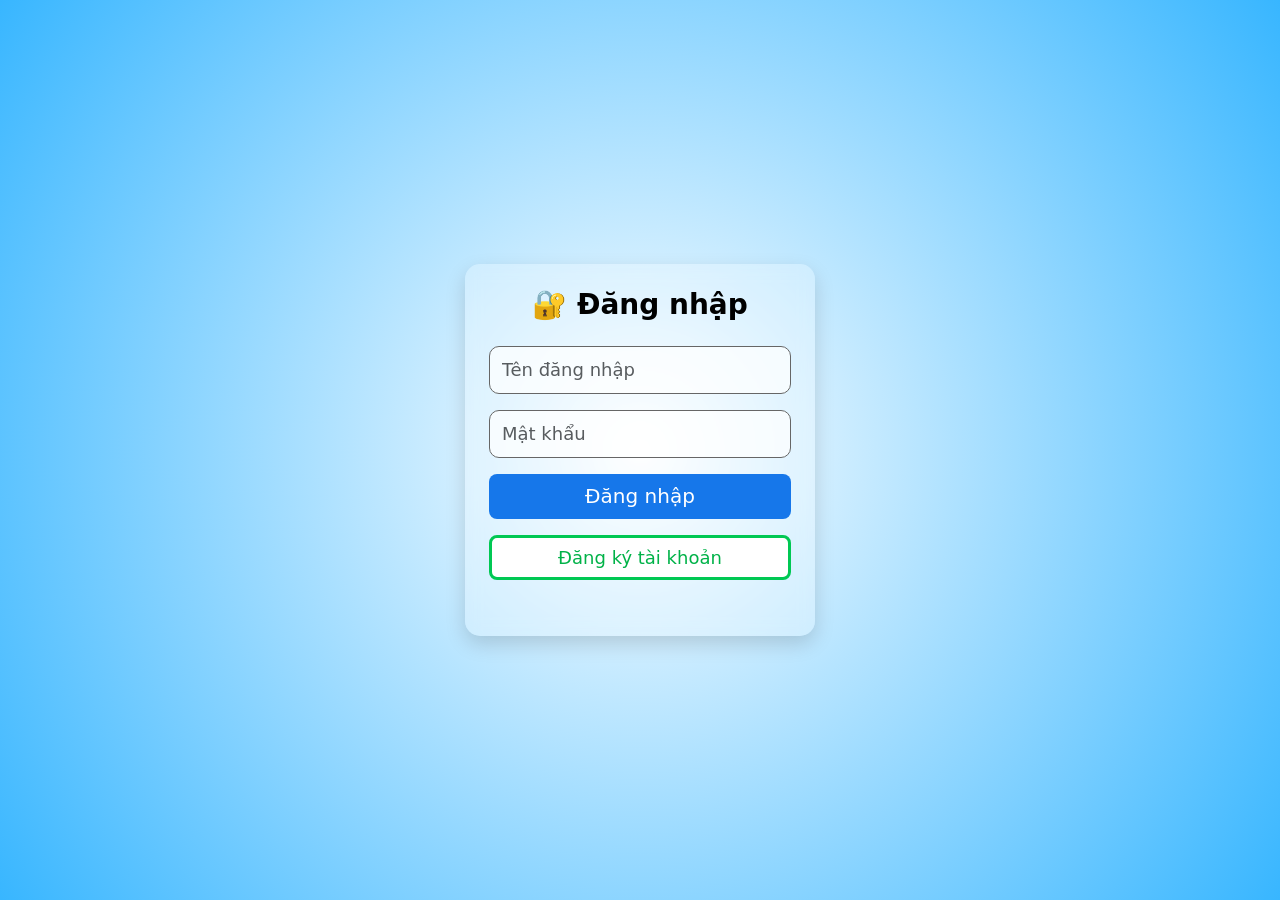
<file: ClassScheduler/index.html>
<!DOCTYPE html>
<html lang="vi">
<head>
  <meta charset="UTF-8">
  <meta name="viewport" content="width=device-width, initial-scale=1.0">
  <title>ClassScheduler</title>

  <link href="https://cdn.jsdelivr.net/npm/bootstrap@5.3.0/dist/css/bootstrap.min.css" rel="stylesheet">
  <link rel="stylesheet" href="css/style.css">
</head>
<body>

<div class="topbar">

  <div class="logo-title">
    <span class="icon">🗓️</span>
    <h1>Thời khóa biểu</h1>
  </div>

  <input type="text"
       id="search"
       class="form-control my-3"
       placeholder="Tìm môn học, ngày, giờ, phòng...">

  <button class="logout-btn" onclick="logout()">
    Đăng xuất
  </button>

</div>

<div class="main-container">

  <div id="scheduleList" class="subject-list"></div>

  <div class="schedule-table">
    <div class="day" id="T2">
      <div class="day-title">T2</div>
    </div>
    <div class="day" id="T3">
      <div class="day-title">T3</div>
    </div>
    <div class="day" id="T4">
      <div class="day-title">T4</div>
    </div>
    <div class="day" id="T5">
      <div class="day-title">T5</div>
    </div>
    <div class="day" id="T6">
      <div class="day-title">T6</div>
    </div>
    <div class="day" id="T7">
      <div class="day-title">T7</div>
    </div>
    <div class="day" id="CN">
      <div class="day-title">CN</div>
    </div>
  </div>

  <div id="alertBox"></div>

</div>
<script>

const today = new Date().getDay();

const days = document.querySelectorAll(".day");

let index;

if(today === 0){
    index = 6;
}else{
    index = today - 1;
}

days[index].classList.add("current-day");

</script>
<script src="js/utils.js"></script>
<script src="js/api.js"></script>
<script src="js/main.js"></script>

</body>
</html>
</file>
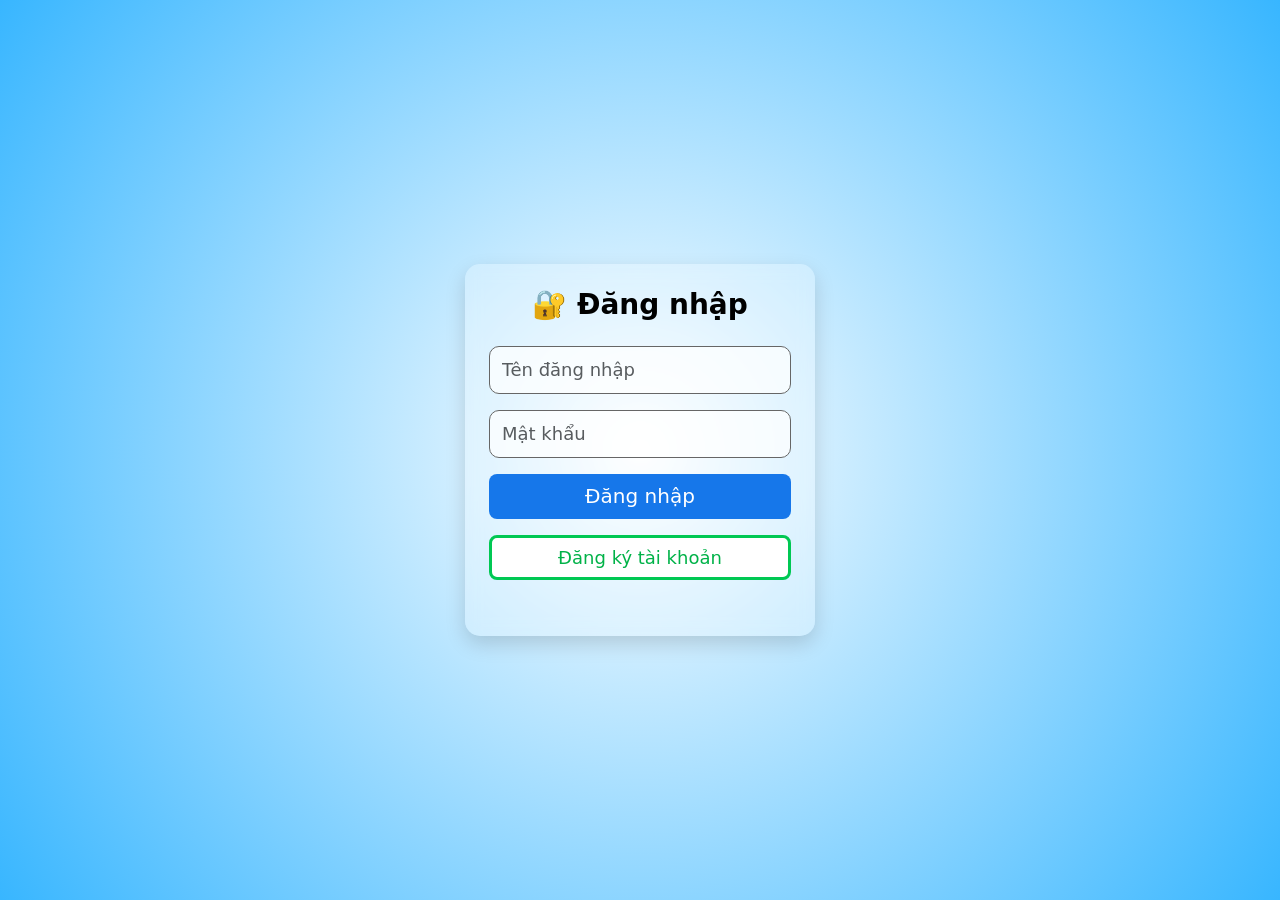
<file: ClassScheduler/admin.html>
<!DOCTYPE html>
<html lang="vi">
<head>
  <meta charset="UTF-8">
  <meta name="viewport" content="width=device-width, initial-scale=1.0">
  <title>Admin</title>

  <link href="https://cdn.jsdelivr.net/npm/bootstrap@5.3.0/dist/css/bootstrap.min.css" rel="stylesheet">
  <link rel="stylesheet" href="css/admin.css">
</head>
<body>

<div class="topbar">

  <div class="logo-title">
    <span class="icon">⚙️</span>
    <h2>Admin quản lý lịch học</h2>
  </div>

  <input type="text"
       id="search"
       class="form-control my-3"
       placeholder="Tìm môn học, ngày, giờ, phòng...">

  <button class="logout-btn" onclick="logout()">
    Đăng xuất
  </button>

</div>


<div class="container py-4">

  <div class="form-box">
  
  <form id="form">
    <input id="subject" class="form-control my-2" placeholder="Môn học">
    <input id="date" type="date" class="form-control my-2">
    <input id="time" type="time" class="form-control my-2">
    <input id="room" class="form-control my-2" placeholder="Phòng">

    <button class="btn btn-primary">Thêm</button>
  </form>

</div>

  <div class="table-box">
  <table class="table mt-4">
    <thead>
      <tr>
        <th>Môn</th>
        <th>Ngày</th>
        <th>Giờ</th>
        <th>Phòng</th>
        <th>Xóa</th>
      </tr>
    </thead>
    <tbody id="tb"></tbody>
  </table>

  </div>

</div>

<script src="https://code.jquery.com/jquery-3.7.1.min.js"></script>
<script src="js/api.js"></script>
<script src="js/utils.js"></script>
<script src="js/admin.js"></script>

</body>
</html>
</file>
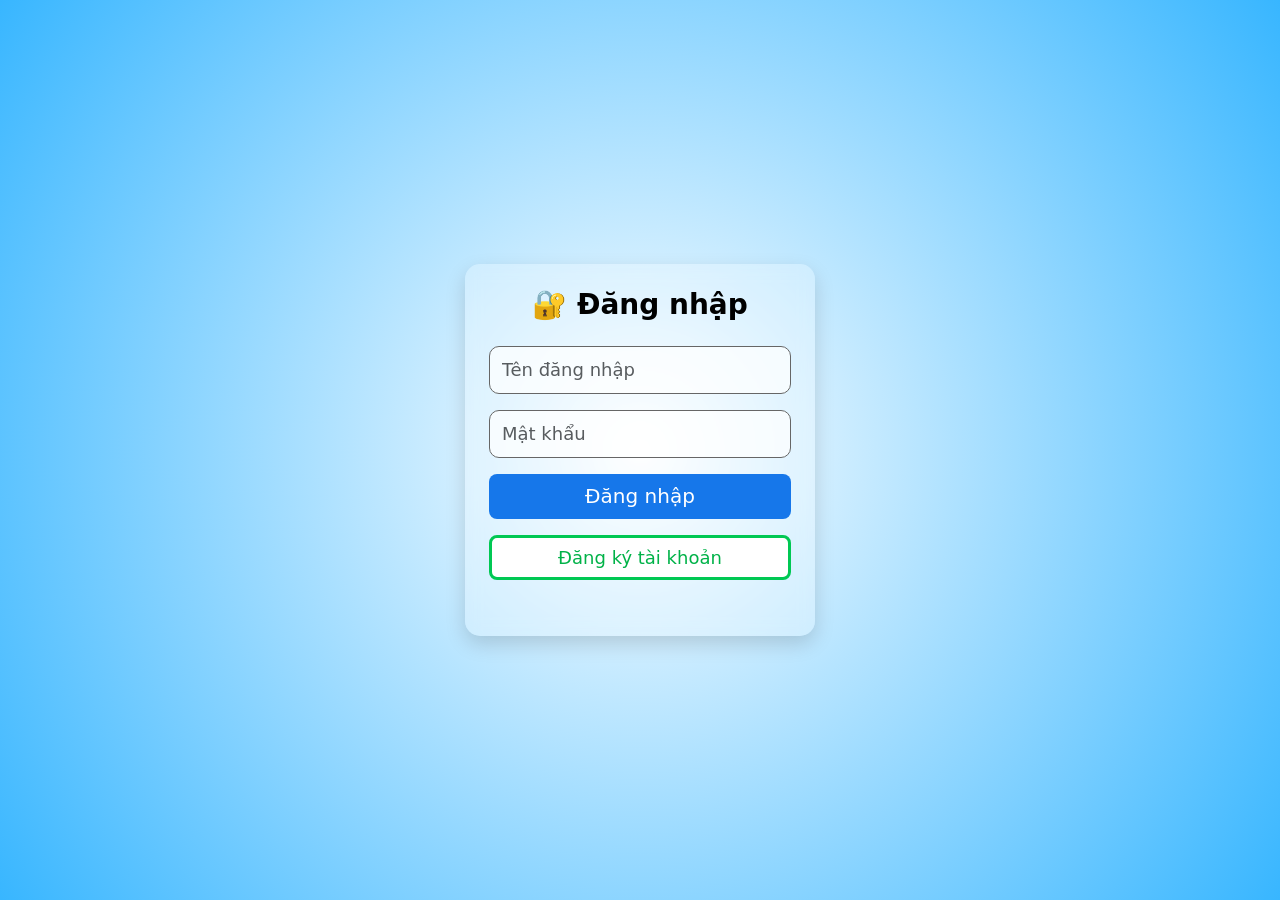
<file: ClassScheduler/login.html>
<!DOCTYPE html>
<html lang="vi">
<head>
    <meta charset="UTF-8">
    <meta name="viewport" content="width=device-width, initial-scale=1.0">
    <title>Đăng nhập</title>

    <link href="https://cdn.jsdelivr.net/npm/bootstrap@5.3.0/dist/css/bootstrap.min.css" rel="stylesheet">
    <link rel="stylesheet" href="css/login.css">
</head>

<body>

<div class="container d-flex justify-content-center align-items-center vh-100">

    <div class="card login-card p-4 shadow">

        <h3 class="text-center mb-4">🔐 Đăng nhập</h3>

        <input type="text"
               id="username"
               class="form-control mb-3"
               placeholder="Tên đăng nhập">

        <input type="password"
               id="password"
               class="form-control mb-3"
               placeholder="Mật khẩu">

        <button class="btn btn-primary w-100 mb-3"
                onclick="login()">

            Đăng nhập

        </button>

        <button class="btn btn-outline-success w-100"
                onclick="goToRegister()">

            Đăng ký tài khoản

        </button>

        <p id="error"
           class="text-danger text-center mt-3"></p>

    </div>

</div>

<script src="js/login.js"></script>

</body>
</html>
</file>
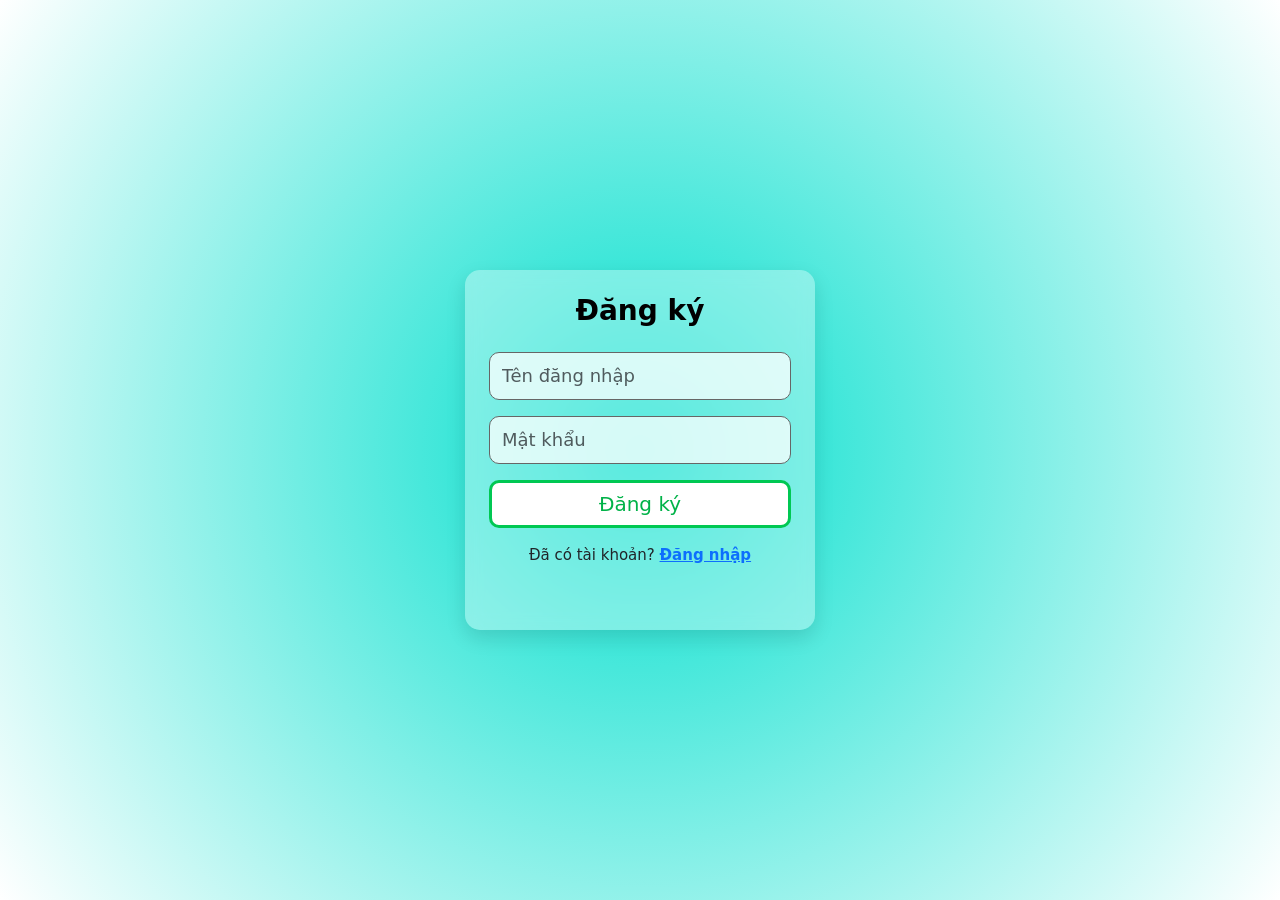
<file: ClassScheduler/register.html>
<!DOCTYPE html>
<html lang="vi">
<head>
    <meta charset="UTF-8">
    <meta name="viewport" content="width=device-width, initial-scale=1.0">
    <title>Đăng ký</title>

    <link href="https://cdn.jsdelivr.net/npm/bootstrap@5.3.0/dist/css/bootstrap.min.css" rel="stylesheet">
    <link rel="stylesheet" href="css/register.css">
</head>

<body>

<div class="container d-flex justify-content-center align-items-center vh-100">

    <div class="card register-card p-4 shadow">

        <h3 class="text-center mb-4">Đăng ký</h3>

        <input type="text"
               id="username"
               class="form-control mb-3"
               placeholder="Tên đăng nhập">

        <input type="password"
               id="password"
               class="form-control mb-3"
               placeholder="Mật khẩu">

        <button class="btn btn-outline-success w-100"
                onclick="register()">

            Đăng ký

        </button>

        <p class="mt-3 text-center">
            Đã có tài khoản?
            <a href="login.html">Đăng nhập</a>
        </p>

        <p id="message" class="text-center mt-2"></p>

    </div>

</div>

<script src="js/register.js"></script>

</body>
</html>
</file>
<file: ClassScheduler/css/style.css>
body {
  font-family: 'Segoe UI', sans-serif;
  background:  linear-gradient(
    to bottom,
    #87c6ee,
    #afd3ea,
    #ffffff
  );

  min-height:100vh;
}

h2 {
  font-weight: 700;
  color: #2c3e50;
}

.card {
  border: none;
  border-radius: 12px;
  transition: 0.25s ease;
  box-shadow: 0 4px 12px rgba(0,0,0,0.08);
}

.card:hover {
  transform: translateY(-5px);
  box-shadow: 0 8px 18px rgba(0,0,0,0.15);
}

.card h5 {
  color: #34495e;
  font-weight: 600;
}

#alertBox .alert {
  border-radius: 10px;
  font-weight: 500;
  animation: fadeIn 0.4s ease-in-out;
}

form input {
  border-radius: 8px !important;
  padding: 10px;
  border: 1px solid #ddd;
}

form input:focus {
  border-color: #4dabf7;
  box-shadow: none;
}

.btn-primary {
  border-radius: 8px;
  background: #4dabf7;
  border: none;
}

.btn-primary:hover {
  background: #339af0;
}

table {
  background: rgba(255, 255, 255, 0.577);
  border-radius: 10px;
  overflow: hidden;
}

table th {
  background: #4dabf7;
  color: rgba(255, 255, 255, 0.577);
}

@keyframes fadeIn {
  from {
    opacity: 0;
    transform: translateY(-10px);
  }
  to {
    opacity: 1;
    transform: translateY(0);
  }
}

.topbar{
    background:#87c6ee;
    padding:10px 30px;

    display:flex;
    justify-content:space-between;
    align-items:center;

    position: sticky;
    top: 0;
    z-index: 1000;
}

.topbar input{
    padding:12px 15px;
    width:500px;

    border:none;
    border-radius:30px;

    outline:none;

    font-size:15px;

    box-shadow:0 2px 10px rgba(0,0,0,0.1);
}

.logo-title{
    display:flex;
    align-items:center;
    gap: 7px;
}

.logo-title h1{
    margin:0;
    font-size:30px;
    font-weight:bold;
    color:black;
}

.icon{
    font-size:45px;
}

.logout-btn{
    background:#ff4d4d;
    border:none;
    color:white;

    padding:6px 11px;
    border-radius:8px;

    font-size:14px;
    cursor:pointer;
}

.main-container{
    padding:30px 60px;
}

.subject-list{
    display:flex;
    gap:25px;
    margin-bottom:30px;
    flex-wrap:wrap;
}

.subject-card{
    width:230px;
    background:#ffffff5b;
    border-radius:25px;

    padding:20px;

    box-shadow:0 4px 10px rgba(0,0,0,0.2);
}

.subject-card h3{
    margin-top:0;
    font-size:30px;
}

.room{
    margin-top:30px;
}

.schedule-table{
    display:grid;
    grid-template-columns:repeat(7,1fr);
    overflow:hidden;
    border-radius:12px;
    border: 2px solid #38a9f0;
}

.day{
    min-height:350px;
    border:1px solid #38a9f0;
    background:#f7f7f762;
}

.day-title{
    background:#38a9f0;

    text-align:center;
    padding:15px;

    font-weight:bold;
}

.current-day{
    background:#49b9ff6f;
    font-weight:bold;
}

.lesson{
    padding:20px 10px;
    text-align:center;
    line-height:1.7;
}

@media(max-width:992px){

    .topbar{
        gap:15px;
        flex-wrap:wrap;
    }

    .topbar input{
        width:100%;
    }

    .main-container{
        padding:20px;
    }

    .subject-list{
        justify-content:center;
    }

}

@media(max-width:768px){

    .topbar{
        flex-direction:column;
        align-items:stretch;

        padding:20px;
    }

    .logo-title{
        justify-content:center;
    }

    .topbar input{
        width:100%;
        margin:0;
    }

    .logout-btn{
        width:fit-content;

        padding:10px 16px;
    }

    .main-container{
        padding:15px;
    }

    .subject-list{

    overflow-x:auto;

    flex-wrap:nowrap;

    justify-content:flex-start;

    padding-bottom:10px;

    }

    .subject-card{

    width:230px;

    min-width:230px;

    flex-shrink:0;

    }

    .schedule-table{

        overflow-x:auto;

        grid-template-columns:repeat(7,220px);

        overflow-x:auto;

        border-radius:12px;

        border:2px solid #38a9f0;

    }

    .day{
        min-height:300px;
    }

}

@media(max-width:500px){

    .logo-title h1{
        font-size:22px;
    }

    .icon{
        font-size:32px;
    }

    .topbar{
        padding:15px;
    }

    .topbar input{
        padding:10px 15px;
        font-size:14px;
    }

    .subject-card{
        padding:15px;
    }

    .subject-card h3{
        font-size:24px;
    }

    .lesson{
        font-size:14px;
        padding:15px 8px;
    }

    .day-title{
        padding:10px;
        font-size:15px;
    }

}

.subject-list::-webkit-scrollbar{
    height:6px;
}

.subject-list::-webkit-scrollbar-thumb{
    background:#87c6ee;
    border-radius:10px;
}

.schedule-table::-webkit-scrollbar{
    height:8px;
}

.schedule-table::-webkit-scrollbar-thumb{
    background:#38a9f0;
    border-radius:10px;
}
</file>
<file: ClassScheduler/css/admin.css>
body{
    background: linear-gradient(
        to bottom,
        #87c6ee,
        #bdddf1,
        #ffffff
    );

    min-height:100vh;
}

.topbar{
    background:#87c6ee;
    padding:20px 40px;

    display:flex;
    justify-content:space-between;
    align-items:center;

    gap: 20px;

    position:sticky;
    top:0;
}

.topbar input{
    padding:12px 15px;
    width:500px;

    border:none;
    border-radius:30px;

    outline:none;

    font-size:15px;

    box-shadow:0 2px 10px rgba(0,0,0,0.1);
}

.logo-title{
    display:flex;
    align-items:center;
    gap:10px;
}

.icon{
    font-size:28px;
}

.logout-btn{

    border:none;

    background:#ff4d4d;

    color:white;

    padding:8px 14px;

    border-radius:10px;

    white-space:nowrap;

    min-width:110px;

    cursor:pointer;

}

.logout-btn:hover{
    background:#e63939;
}

#form .form-control.my-2{
    background:#ffffff96;
}

.table{
    overflow:hidden;
    border-radius:12px;
}

.table th{
    background:#87c6ee;
}

.table td{
    background:#ffffff1e;
}

.form-box{

    padding:25px;

    border-radius:20px;

}

.table-box{

    overflow-x:auto;

    margin-top:20px;

    border-radius:12px;

}

.table{
    min-width:700px;
}

@media(max-width:768px){

    .topbar{

        flex-direction:column;

        align-items:stretch;

        gap:15px;

        padding:20px;

    }

    .logo-title{
        justify-content:center;
    }

    .topbar input{

        width:100%;

        margin:0;

    }

    .logout-btn{

        width:auto;

        align-self:center;

        padding:10px 16px;

        margin-top: 18px;

    }

}

@media(max-width:500px){

    .topbar{
        padding:15px;
    }

    .logo-title h2{
        font-size:20px;
        text-align:center;
    }

    .icon{
        font-size:24px;
    }

    .table{
        min-width:600px;
    }

    th,
    td{
        font-size:14px;
    }

}
</file>
<file: ClassScheduler/css/login.css>
body{
    margin:0;

    background: radial-gradient(circle, white, #38b6ff);

    min-height:100vh;
}

.card{
    background: rgba(255,255,255,0.25) !important;

    border:none !important;

    border-radius:15px;

    backdrop-filter: blur(8px);

    box-shadow:0 8px 20px rgba(0,0,0,0.15) !important;
}

.card h3{
    font-weight:bold;
    color:#000;
}

.form-control{
    height:48px;

    border-radius:10px;

    border:1px solid #666;

    background:rgba(255,255,255,0.7);

    font-size:18px;
}

.form-control:focus{
    box-shadow:none;

    border:1px solid #4da3d9;
}

.btn-primary{
    background:#1677ea !important;

    border:none !important;

    height:45px;

    border-radius:8px;

    font-size:20px;

}

.btn-primary:hover{
    background: blue !important;
}

.btn-outline-success{
    height:45px;

    border-radius:8px;

    font-size:18px;

    border:3px solid #00c853 !important;

    color:#00b248 !important;

    background:white;
}

.btn-outline-success:hover{
    background:#00c853 !important;

    color:white !important;
}

.login-card{

    width:90%;

    max-width:350px;

}

@media (max-width:768px){

    .card{

        padding:25px !important;

    }

    .card h3{

        font-size:30px;

    }

    .form-control{

        height:45px;

        font-size:16px;

    }

    .btn-primary,
    .btn-outline-success{

        height:42px;

        font-size:16px;

    }

}

@media (max-width:480px){

    .card{

        width:95% !important;

    }

    .card h3{

        font-size:26px;

    }

}
</file>
<file: ClassScheduler/css/register.css>
body{
    margin:0;

    background: radial-gradient(circle, #00dfcd, white);

    min-height:100vh;
}

.card{
    background: rgba(255,255,255,0.35) !important;

    border:none !important;

    border-radius:15px;

    backdrop-filter: blur(8px);

    box-shadow:0 8px 20px rgba(0,0,0,0.12) !important;
}

.card h3{
    font-size:28px;

    font-weight:bold;

    color:black;
}

.form-control{
    height:48px;

    border-radius:10px;

    border:1px solid #666;

    background:rgba(255,255,255,0.75);

    font-size:18px;
}

.form-control:focus{
    box-shadow:none;

    border:1px solid #27d7c5;
}

.btn-outline-success{
    height:48px;

    border-radius:10px;

    font-size:20px;

    border:3px solid #00c853 !important;

    color:#00b248 !important;

    background:white;
}

.btn-outline-success:hover{
    background:#00c853 !important;

    color:white !important;
}

p{
    font-size:15px;
}

a{
    font-weight:bold;

    color:#0d6efd;
}

a:hover{
    color:#084298;
}

.register-card{

    width:90%;

    max-width:350px;

}

@media (max-width:768px){

    .card{

        padding:25px !important;

    }

    .card h3{

        font-size:26px;

    }

    .form-control{

        height:45px;

        font-size:16px;

    }

    .btn-outline-success{

        height:44px;

        font-size:16px;

    }

}

@media (max-width:480px){

    .card{

        width:95% !important;

        border-radius:12px;

    }

    .card h3{

        font-size:24px;

    }

    .form-control{

        font-size:15px;

    }

    p{

        font-size:14px;

    }

}
</file>
